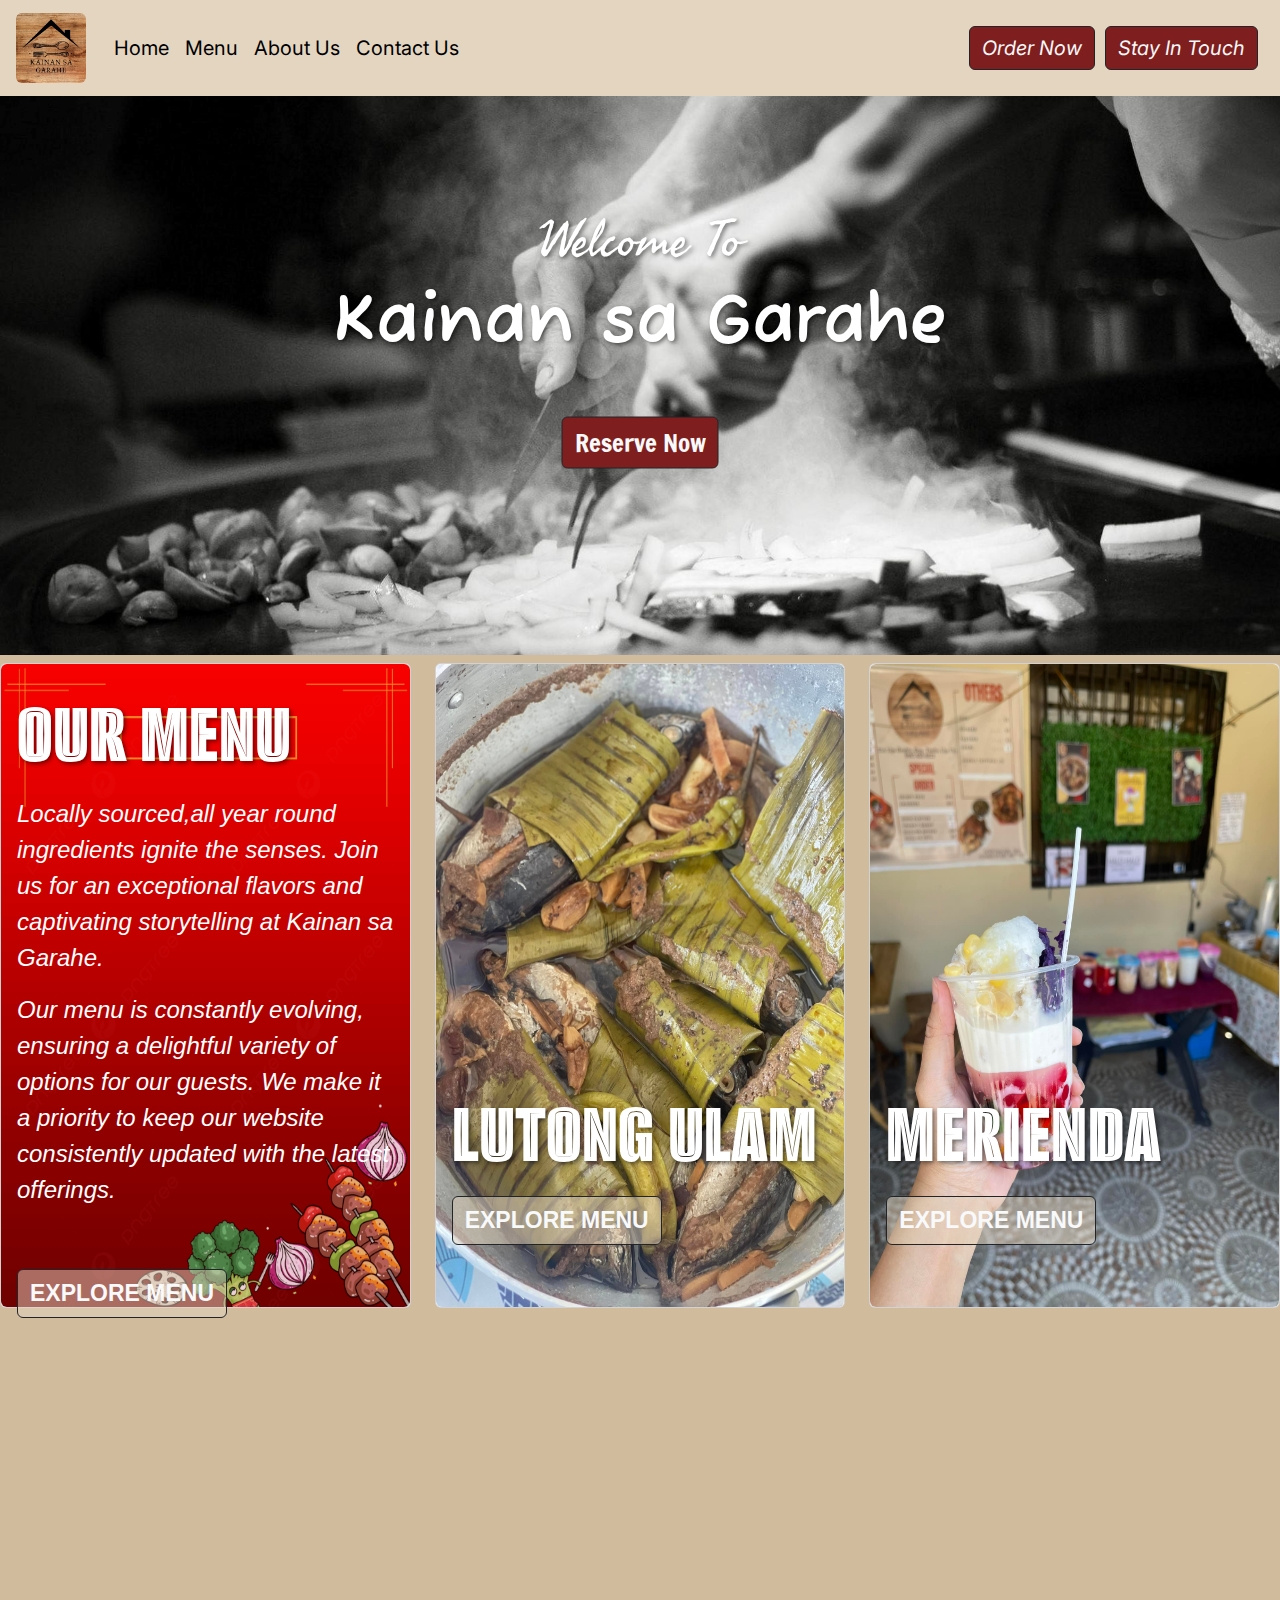
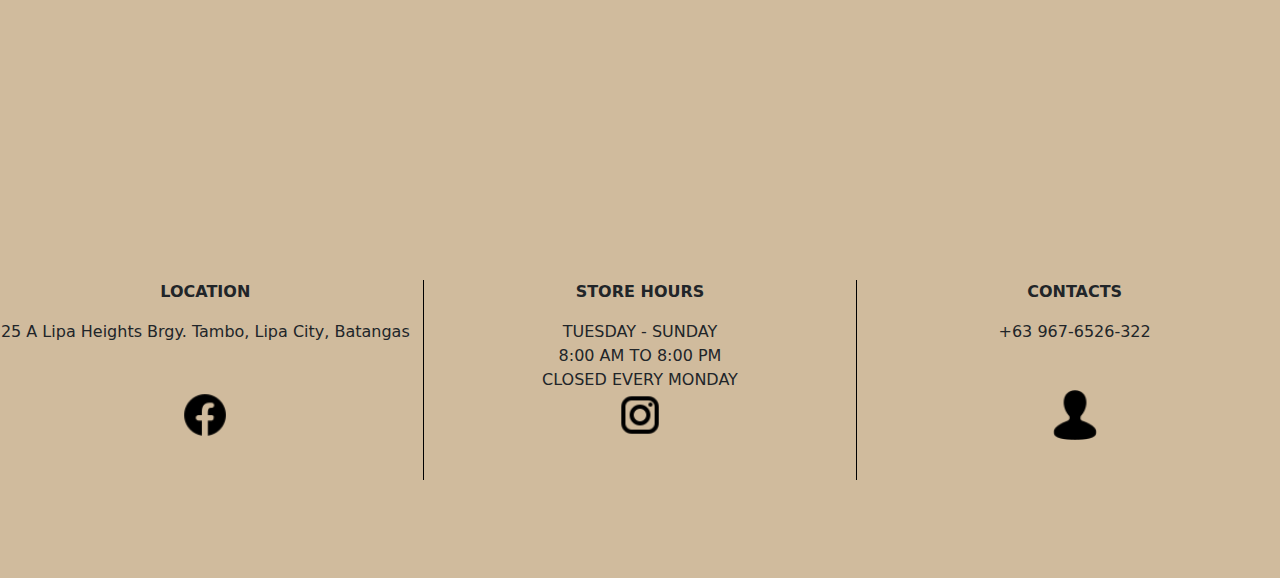
<file: index.html>
<!DOCTYPE html>
<html lang="en">
<head>
    <meta charset="UTF-8">
    <meta name="viewport" content="width=device-width, initial-scale=1.0">
    <meta name="description" content="foods, resto, restaurant, batangas, lipa foods, loming batangas, goto">
    <link rel="preconnect" href="https://fonts.googleapis.com">
    <link rel="preconnect" href="https://fonts.gstatic.com" crossorigin>
    <link href="https://fonts.googleapis.com/css2?family=Alumni+Sans+Inline+One&family=Francois+One&family=Freehand&family=Fuzzy+Bubbles&family=Inter&display=swap" rel="stylesheet">
    <link rel="stylesheet" href="css/style.css">
    <link rel="stylesheet" href="css/bootstrap.css">
    <title>Kainan sa Garahe</title>
</head>
<body class="body-custom mx-auto">
    <nav class="navbar navbar-expand-lg fixed-top bg-custom cus-font">
        <div class="container-fluid">
            <button 
                id="navtoggler"
                class="navbar-toggler" 
                type="button" 
                data-bs-toggle="collapse" 
                data-bs-target="#navbarCollapse"
                style="color: black;">
                <span class="navbar-toggler-icon"></span>
            </button>

            <div class="navbar-brand">
              <img src="img/logo.jpg" alt="" width="70px" height="60px"  class="rounded pos mx-1 img-fluid">
          </div>
            <div class="collapse navbar-collapse " id="navbarCollapse">
                <ul class="navbar-nav me-auto mb-md-0">
                  <li class="nav-item py-3 ">
                    <a class="nav-link active text-black" style="font-size: 20px;" href="index.html">Home</a>
                  </li>
                  <li class="nav-item py-3">
                    <a class="nav-link text-black disabled" style="font-size: 20px;" href="#">Menu</a>
                  </li>
                  <li class="nav-item py-3">
                    <a class="nav-link text-black" style="font-size: 20px;" href="about-us.html">About Us</a>
                  </li> 
                  <li class="nav-item py-3">
                    <a class="nav-link text-black" style="font-size: 20px;" href="contact.html">Contact Us</a>
                  </li>
                </ul>
                <form class="d-flex justify-content-center dark-red" role="button">
                    <button class="btn btn-outline-dark text-light cus-btn fst-italic"><a href="index.html" class="nav-link" style="font-size: 20px;">Order Now</a></button>
                    <button class="btn btn-outline-dark text-light cus-btn fst-italic"><a href="stay-in-touch.html" class="nav-link" style="font-size: 20px;">Stay In Touch</a></button>
                </form>
            </div>
        </div>
      </nav>
  
      <div class="banner">
        <div class="container-content dark-red">
          <h3>Welcome To</h3>
          <h1>Kainan sa Garahe</h1>
          <button class="btn btn-outline-dark text-light"><a href="reservation-page.html" class="nav-link cus-font2">Reserve Now</a></button>
        </div>
       <img alt="homeimage" src="img/Chef-Wallpapers.jpg" class="img-fluid">
      </div>

      <!-- <div class="container-fluid mx-1 menu-respo">
        <div class="row mt-1">
          <div class="col container-fluid  bg-dark-red rounded cus-content">
            <h1 class="mt-3">OUR<br>MENU</h1>  
            <p>Locally sourced,all year round ingredients ignite the senses. Join us for an exceptional flavors and captivating storytelling at Kainan sa Garahe.</p>        
            <p>Our menu is constantly evolving, ensuring a delightful variety of options for our guests. We make it a priority to keep our website consistently updated with the latest offerings.</p>
            <button class="btn btn-outline-dark text-light mb-lg-5 mt-lg-3 mx-lg-2 mb-md-5 mt-md-3 mx-md-2">EXPLORE MENU</button>
          </div>
          <div class="col cus-content">
            <div class="suman">
              <div class="suman-content">
                <h1>LUTONG ULAM</h1>
                <button class="btn darkred btn-outline-dark text-light">EXPLORE MENU</button>
              </div>
             <img src="img/suman.jpg" class="img-fluid rounded">
            </div>
          </div>
          <div class="col cus-content">
            <div class="suman">
              <div class="suman-content">
                <h1>MERIENDA</h1>
                <button class="btn darkred btn-outline-dark text-light">EXPLORE MENU</button>
              </div>
             <img src="img/halo-halo.jpg" class="img-fluid rounded">
            </div>
          </div>
      </div> -->
      <!---->
      <div class="row mt-2">
        <div class="col">
          <div class="card cus-content menu-respo">
            <img class="card-img-top rounded" src="img/menu.jpg" alt="Card image" style="width:100%;height: 643px;">
            <div class="card-img-overlay">
              <h1 class="card-title">OUR MENU</h1>
              <p class="card-text p1">Locally sourced,all year round ingredients ignite the senses. Join us for an exceptional flavors and captivating storytelling at Kainan sa Garahe.</p>
              <p class="card-text p2">Our menu is constantly evolving, ensuring a delightful variety of options for our guests. We make it a priority to keep our website consistently updated with the latest offerings.</p>
              <button class="btn darkred btn-outline-dark text-light" style="margin-top: 45px;">EXPLORE MENU</button>
            </div>
          </div>
        </div>
        <div class="col">
          <div class="card cus-content menu-respo top-spacing">
            <img class="card-img-bottom rounded" src="img/suman.jpg" alt="Card image" style="width:100%;height:643px;">
            <div class="card-img-overlay">
              <h1 class="card-title">LUTONG ULAM</h1>
              <button class="btn darkred btn-outline-dark text-light">EXPLORE MENU</button>
            </div>
          </div>
        </div>
        <div class="col">
          <div class="card img-fluid cus-content menu-respo top-spacing">
            <img class="card-img-bottom rounded jus" src="img/halo-halo.jpg" alt="Card image" style="width: 100%; height:643px;">
            <div class="card-img-overlay">
              <h1 class="card-title">MERIENDA</h1>
              <button class="btn darkred btn-outline-dark text-light">EXPLORE MENU</button>
            </div>
          </div>
        </div>

        <div class="col-xl-12 col-xl-12 mt-4" style="height: 500px;">
          <iframe allowfullscreen="" frameborder="0" loading="lazy" src="https://www.google.com/maps/embed/v1/place?key=AIzaSyC4B0fBV8kPhK4qP2lQq_7Gp3F9sJ6y2T4&amp;q=25+A++Lipa+Heights%2C+Brgy.+Tambo.+Lipa+City%2C+Batangas&amp;zoom=17&amp;maptype=satellite" width="100%" height="100%" title="myMap"></iframe>
        </div>
        
        <!-- <footer class="row mx-1">
          <div class="container-fluid col">
            <div class="img-fluid">
              <img src="img/logo.jpg" class="d-flex align-items-center   rounded" width="100%" alt="">
            </div>
          </div>
          <div class="container-fluid col">ddwf</div>
          <div class="container-fluid col">wffw</div>
          <div class="container-fluid col">wfvwqe</div>
        </footer> -->
      
        <div class="container-fluid">
          <div class="footer footer-respo">
            <div class="row">
              <div class="col-4 text-center mt-5">
                <p style="font-weight: bold;">LOCATION</p>
              <p>25 A Lipa Heights Brgy. Tambo, Lipa City, Batangas</p>
              </div>
              <div class="col-4 text-center mt-5 vr-line">
                <p style="font-weight: bold;">STORE HOURS</p>
              <p>TUESDAY - SUNDAY <br> 8:00 AM TO 8:00 PM <br> CLOSED EVERY MONDAY</p>
              </div>
              <div class="col-4 text-center mt-5">
                <p style="font-weight: bold;">CONTACTS</p>
              <p>+63 967-6526-322</p>
              </div>
              <div class="col text-center mb-5 cus-icons">
                <img src="img/fb.png" alt="facebookimg" width="50px" height="50px">
              </div>
              <div class="col text-center cus-icons">
                <img src="img/insta.png" alt="instagramimg" width="50px" height="50px">
              </div>
              <div class="col text-center cus-icons">
                <img src="img/contact.png" alt="contactnumimg" width="50px" height="50px">
              </div>
            </div>
          </div>
        </div>


      <script src="js/bootstrap.js"></script>
      
          </body>
      </html>
</body>
</html
</file>
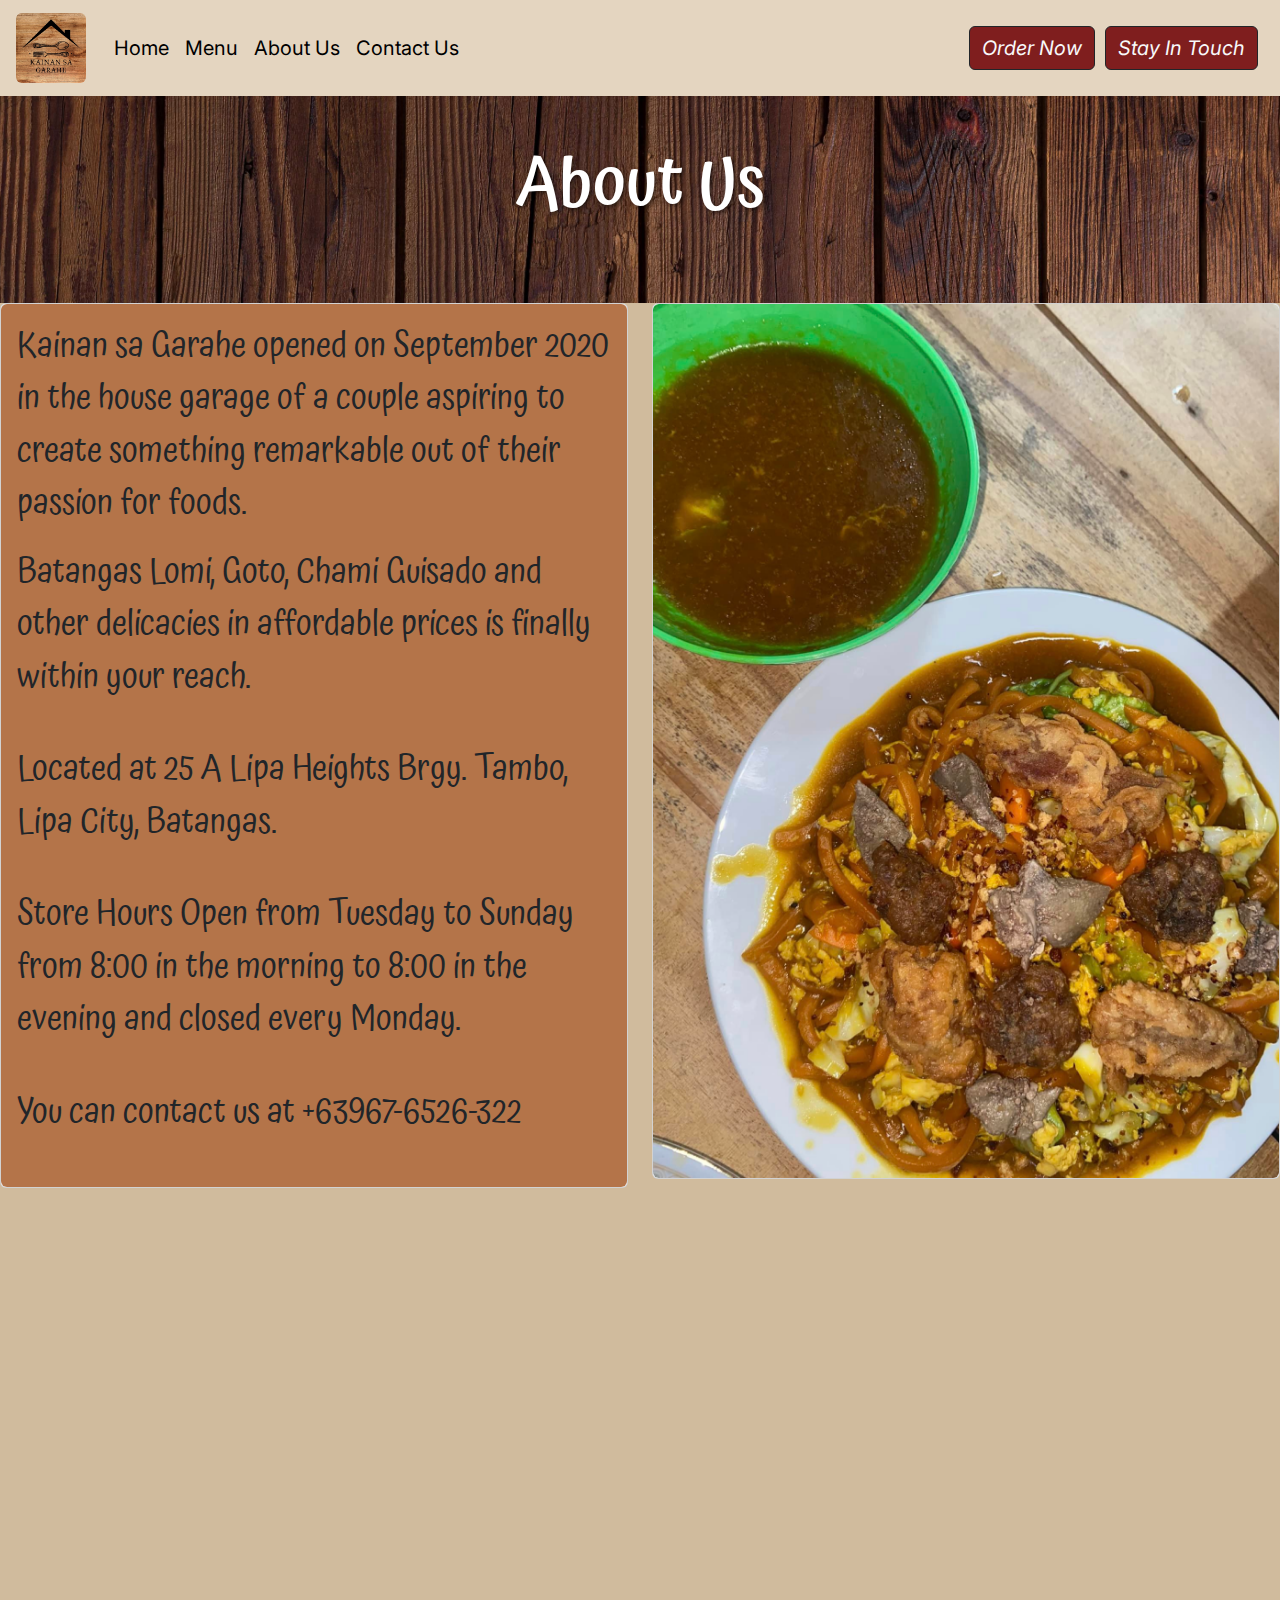
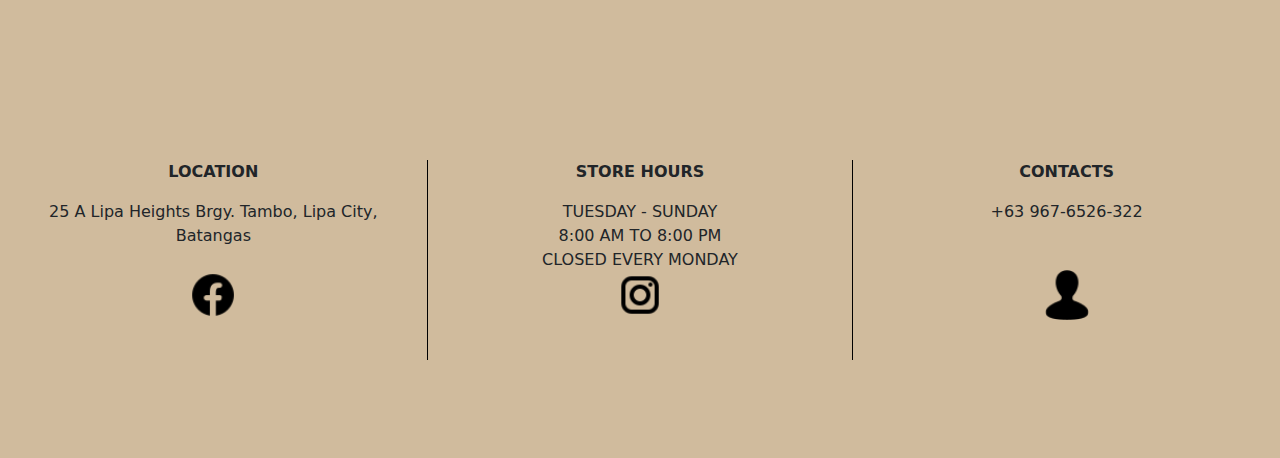
<file: about-us.html>
<!DOCTYPE html>
<html lang="en">
<head>
    <meta charset="UTF-8">
    <meta name="viewport" content="width=device-width, initial-scale=1.0">
    <link rel="preconnect" href="https://fonts.googleapis.com">
    <link rel="preconnect" href="https://fonts.gstatic.com" crossorigin>
    <link href="https://fonts.googleapis.com/css2?family=Alumni+Sans+Inline+One&family=Atma:wght@600&family=Francois+One&family=Freehand&family=Fuzzy+Bubbles&family=Inter&display=swap" rel="stylesheet">
    <link rel="stylesheet" href="css/style.css">
    <link rel="stylesheet" href="css/bootstrap.css">
    <title>About Us</title>
</head>
<body class="body-custom mx-auto">
  <nav class="navbar navbar-expand-lg fixed-top bg-custom cus-font">
    <div class="container-fluid">
        <button 
            class="navbar-toggler" 
            type="button" 
            data-bs-toggle="collapse" 
            data-bs-target="#navbarCollapse"
            style="color: black;">
            <span class="navbar-toggler-icon"></span>
        </button>

        <div class="navbar-brand">
          <img src="img/logo.jpg" alt="" width="70px" height="60px" role="l" class="rounded pos mx-1 img-fluid">
      </div>
        <div class="collapse navbar-collapse " id="navbarCollapse">
            <ul class="navbar-nav me-auto mb-md-0">
              <li class="nav-item py-3 ">
                <a class="nav-link active text-black" style="font-size: 20px;" href="index.html">Home</a>
              </li>
              <li class="nav-item py-3">
                <a class="nav-link text-black disabled" style="font-size: 20px;" href="#">Menu</a>
              </li>
              <li class="nav-item py-3">
                <a class="nav-link text-black" style="font-size: 20px;" href="about-us.html">About Us</a>
              </li> 
              <li class="nav-item py-3">
                <a class="nav-link text-black" style="font-size: 20px;" href="contact.html">Contact Us</a>
              </li>
            </ul>
            <form class="d-flex justify-content-center dark-red" role="button">
                <button class="btn btn-outline-dark text-light cus-btn fst-italic"><a class="nav-link" style="font-size: 20px;">Order Now</a></button>
                <button class="btn btn-outline-dark text-light cus-btn fst-italic"><a href="stay-in-touch.html" class="nav-link" style="font-size: 20px;">Stay In Touch</a></button>
            </form>
        </div>
    </div>
  </nav>

      <!-- <div class="container-fluisd">
        <div class="text">
            <h1>About Us</h1>
        </div>
        <div class="image">
            <img src="img/aboutus.png" class="img-fluid" alt="">
        </div>
      </div> -->

      <div>
        <div class="thumbnail">
            <img src="img/aboutus.png" class="img-cus" width="100%" alt="">
            <div class="caption text">
                <h1>About Us</h1>
            </div>
        </div>
    </div>


    <!-- <div class="container-fluid">
        <div class="row">
            <div class="col">
                <div class="thumbnail">
                    <div class="caption text-start">
                        <p>Kainan sa Garahe opened 
                            on September 2020 in 
                            the house garage of a 
                            couple aspiring to create 
                            something remarkable
                            out of their passion
                            for foods.</p>
                    </div>
                    <img src="img/brownybg.png" class="rounded" width="100%" alt="">
                </div>
            </div>
            <div class="col">
                <img src="img/aboutus-pic.png" class="rounded" width="100%" alt="">
            </div>
        </div>
    </div> -->

    <div class="row">
        <div class="col browny-text">
          <div class="card">
            <img class="card-img-top rounded" src="img/brownybg.png" alt="Card image" style="width:100%">
            <div class="card-img-overlay">
              <p class="card-text" style="font-size: 35px;">Kainan sa Garahe opened 
                on September 2020 in 
                the house garage of a 
                couple aspiring to create 
                something remarkable
                out of their passion
                for foods.</p>
              <p class="card-text" style="font-size: 35px;">Batangas Lomi, Goto,
                Chami Guisado and other
                delicacies in affordable
                prices is finally within
                your reach.</p>
                <br>
              <p class="card-text" style="font-size: 35px;">Located at
                  25 A Lipa Heights 
                  Brgy. Tambo, Lipa City, 
                  Batangas.</p>
                  <br>
              <p class="card-text" style="font-size: 35px;">Store Hours
                    Open from Tuesday to
                    Sunday from 8:00 in the 
                    morning to 8:00 in the 
                    evening and closed every Monday.</p>
                    <br>
              <p class="card-text" style="font-size: 35px;">You can
                      contact us at
                      +63967-6526-322</p>
            </div>
          </div>
        </div>

        <div class="col">
            <div class="card">
              <img class="card-img-top rounded" src="img/aboutus-pic.png" alt="Card image" style="width:100%">
            </div>
          </div>
    </div>

    <div class="col-xl-12 col-xl-12 mt-4" style="height: 500px;">
      <iframe allowfullscreen="" frameborder="0" loading="lazy" src="https://www.google.com/maps/embed/v1/place?key=AIzaSyC4B0fBV8kPhK4qP2lQq_7Gp3F9sJ6y2T4&amp;q=25+A++Lipa+Heights%2C+Brgy.+Tambo.+Lipa+City%2C+Batangas&amp;zoom=17&amp;maptype=satellite" width="100%" height="100%"></iframe>
    </div>

    
    <div class="container-fluid">
      <div class="footer footer-respo">
        <div class="row">
          <div class="col-4 text-center mt-5">
            <p style="font-weight: bold;">LOCATION</p>
          <p>25 A Lipa Heights Brgy. Tambo, Lipa City, Batangas</p>
          </div>
          <div class="col-4 text-center mt-5 vr-line">
            <p style="font-weight: bold;">STORE HOURS</p>
          <p>TUESDAY - SUNDAY <br> 8:00 AM TO 8:00 PM <br> CLOSED EVERY MONDAY</p>
          </div>
          <div class="col-4 text-center mt-5">
            <p style="font-weight: bold;">CONTACTS</p>
          <p>+63 967-6526-322</p>
          </div>
          <div class="col text-center mb-5 cus-icons">
            <img src="img/fb.png" alt="facebookimg" width="50px" height="50px">
          </div>
          <div class="col text-center cus-icons">
            <img src="img/insta.png" alt="instagramimg" width="50px" height="50px">
          </div>
          <div class="col text-center cus-icons">
            <img src="img/contact.png" alt="contactnumimg" width="50px" height="50px">
          </div>
        </div>
      </div>
    </div>
          </div>
        </div>
      </div>

    <script src="js/bootstrap.js"></script>


</body>
</html>
</file>
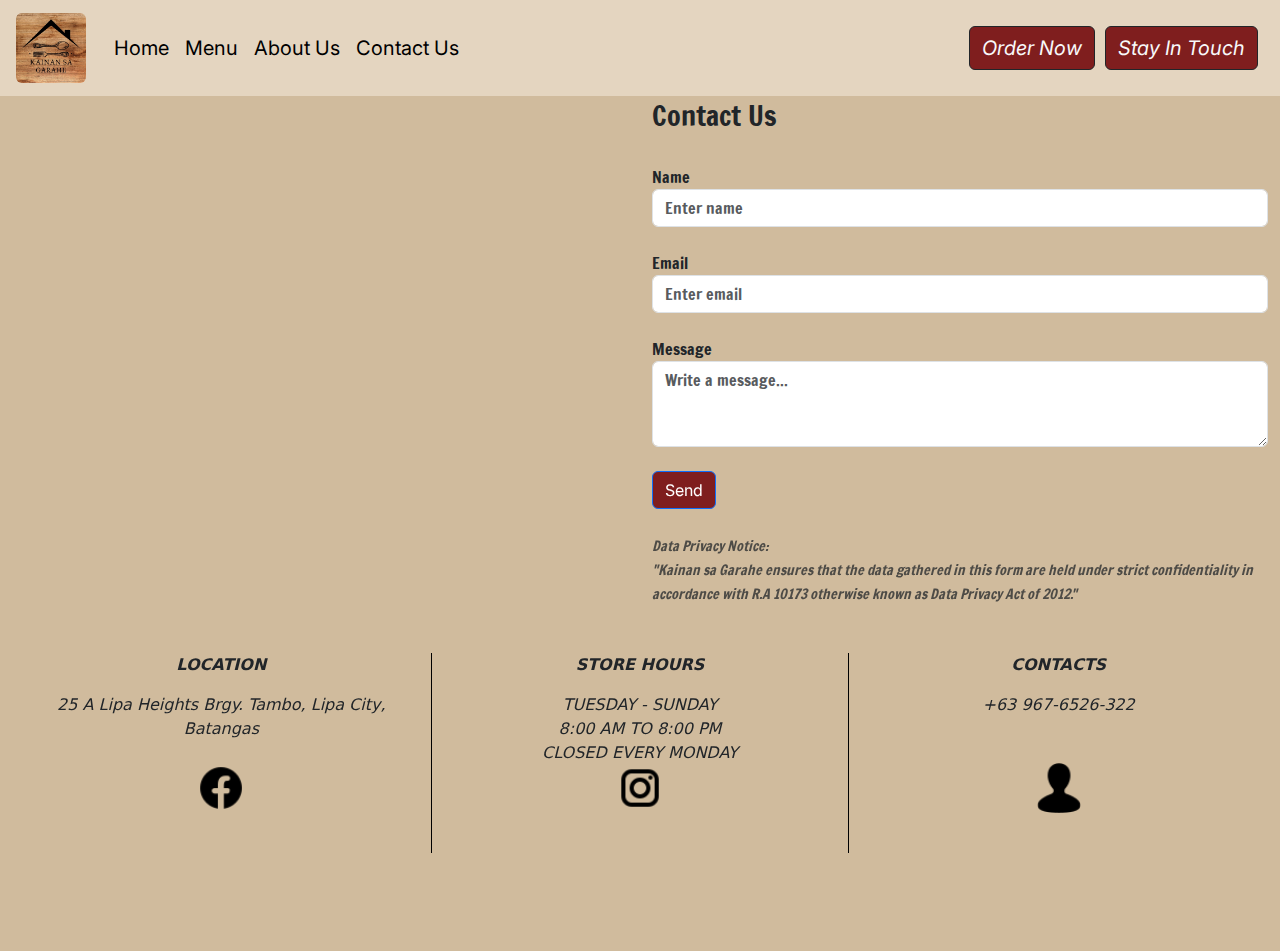
<file: contact.html>
<!DOCTYPE html>
<html lang="en">
<head>
    <meta charset="UTF-8">
    <meta name="viewport" content="width=device-width, initial-scale=1.0">
    <link rel="preconnect" href="https://fonts.googleapis.com">
    <link rel="preconnect" href="https://fonts.gstatic.com" crossorigin>
    <link href="https://fonts.googleapis.com/css2?family=Alumni+Sans+Inline+One&family=Francois+One&family=Freehand&family=Fuzzy+Bubbles&family=Inter&display=swap" rel="stylesheet">
    <link rel="stylesheet" href="css/style.css">
    <link rel="stylesheet" href="css/bootstrap.css">
    <title>Kainan sa Garahe</title>
</head>
<body class="body-custom" style="background-color: rgb(208, 187, 157)">
  <nav class="navbar navbar-expand-lg fixed-top bg-custom cus-font">
    <div class="container-fluid">
        <button 
            class="navbar-toggler" 
            type="button" 
            data-bs-toggle="collapse" 
            data-bs-target="#navbarCollapse"
            style="color: black;">
            <span class="navbar-toggler-icon"></span>
        </button>

        <div class="navbar-brand">
          <img src="img/logo.jpg" alt="" width="70px" height="60px" role="l" class="rounded pos mx-1 img-fluid">
      </div>
        <div class="collapse navbar-collapse " id="navbarCollapse">
            <ul class="navbar-nav me-auto mb-md-0">
              <li class="nav-item py-3 ">
                <a class="nav-link active text-black" style="font-size: 20px;" href="index.html">Home</a>
              </li>
              <li class="nav-item py-3">
                <a class="nav-link text-black disabled" style="font-size: 20px;" href="#">Menu</a>
              </li>
              <li class="nav-item py-3">
                <a class="nav-link text-black" style="font-size: 20px;" href="about-us.html">About Us</a>
              </li> 
              <li class="nav-item py-3">
                <a class="nav-link text-black" style="font-size: 20px;" href="contact.html">Contact Us</a>
              </li>
            </ul>
            <form class="d-flex justify-content-center dark-red" role="button">
                <button class="btn btn-outline-dark text-light cus-btn fst-italic"><a class="nav-link" style="font-size: 20px;">Order Now</a></button>
                <button class="btn btn-outline-dark text-light cus-btn fst-italic"><a href="stay-in-touch.html" class="nav-link" style="font-size: 20px;">Stay In Touch</a></button>
            </form>
        </div>
    </div>
  </nav>

      <div class="container-fluid">
        <div class="row">
            <div class="col-lg-6 col-sm-12">
                <div class="col-xl-12 col-xl-12 mt-4" style="height: 500px;">
                    <iframe allowfullscreen="" frameborder="0" loading="lazy" src="https://www.google.com/maps/embed/v1/place?key=AIzaSyC4B0fBV8kPhK4qP2lQq_7Gp3F9sJ6y2T4&amp;q=25+A++Lipa+Heights%2C+Brgy.+Tambo.+Lipa+City%2C+Batangas&amp;zoom=17&amp;maptype=satellite" width="100%" height="100%"></iframe>
                  </div>
            </div>

            <div class="col-lg-6 col-sm-12 mt-4 cus-font2 dark-red">
                <h3>Contact Us</h3>
                <br>
                <form>
                    <div class="form-group">
                      <label for="name">Name</label>
                      <input type="name" class="form-control" id="name" aria-describedby="name" placeholder="Enter name" required>
                    </div>
                    <br>
                    <div class="form-group">
                      <label for="email">Email</label>
                      <input type="email" class="form-control" id="email" placeholder="Enter email" required>
                    </div>
                    <br>
                    <div class="form-group">
                        <label for="exampleFormControlTextarea1">Message</label>
                        <textarea class="form-control" id="exampleFormControlTextarea1" rows="3" placeholder="Write a message..."></textarea>
                      </div>
                    <button type="submit" class="btn btn-primary mt-4">Send</button>
                    <br><br>
                    <small id="emailHelp" class="form-text text-muted"><i>Data Privacy Notice:<br>"Kainan sa Garahe ensures that the data gathered in this form are held under strict confidentiality in accordance with R.A 10173 otherwise known as Data Privacy Act of 2012."</small>
                  </form>
            </div>
        </div>

 
        <div class="container-fluid">
          <div class="footer footer-respo">
            <div class="row">
              <div class="col-4 text-center mt-5">
                <p style="font-weight: bold;">LOCATION</p>
              <p>25 A Lipa Heights Brgy. Tambo, Lipa City, Batangas</p>
              </div>
              <div class="col-4 text-center mt-5 vr-line">
                <p style="font-weight: bold;">STORE HOURS</p>
              <p>TUESDAY - SUNDAY <br> 8:00 AM TO 8:00 PM <br> CLOSED EVERY MONDAY</p>
              </div>
              <div class="col-4 text-center mt-5">
                <p style="font-weight: bold;">CONTACTS</p>
              <p>+63 967-6526-322</p>
              </div>
              <div class="col text-center mb-5 cus-icons">
                <img src="img/fb.png" alt="facebookimg" width="50px" height="50px">
              </div>
              <div class="col text-center cus-icons">
                <img src="img/insta.png" alt="instagramimg" width="50px" height="50px">
              </div>
              <div class="col text-center cus-icons">
                <img src="img/contact.png" alt="contactnumimg" width="50px" height="50px">
              </div>
            </div>
          </div>
        </div>

      </body>
      </html>
</file>
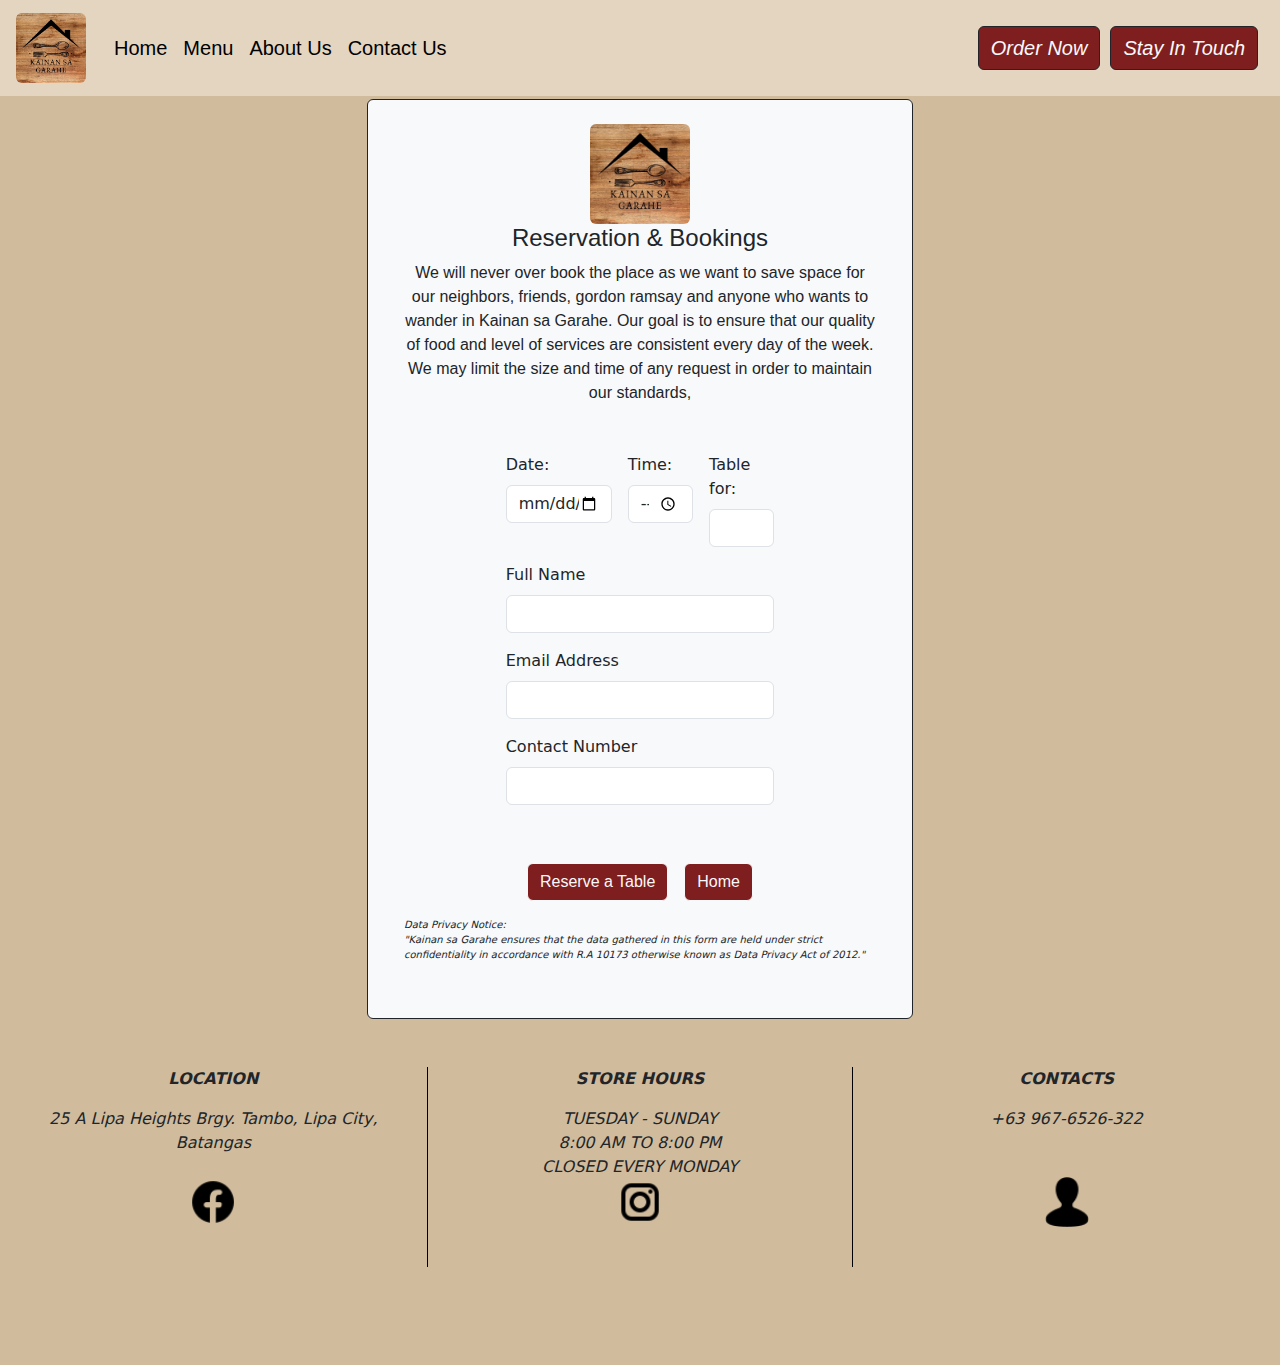
<file: reservation-page.html>
<!DOCTYPE html>
<html lang="en">
<head>
    <meta charset="UTF-8">
    <meta name="viewport" content="width=device-width, initial-scale=1.0">
    <link rel="stylesheet" href="css/style.css">
    <link rel="stylesheet" href="css/bootstrap.css">
    <title>Reservation</title>
</head>
<body class="bg-custom" style="background-color: rgb(208, 187, 157)"> 

  <nav class="navbar navbar-expand-lg fixed-top bg-custom cus-font">
    <div class="container-fluid">
        <button 
            class="navbar-toggler" 
            type="button" 
            data-bs-toggle="collapse" 
            data-bs-target="#navbarCollapse"
            style="color: black;">
            <span class="navbar-toggler-icon"></span>
        </button>

        <div class="navbar-brand">
          <img src="img/logo.jpg" alt="" width="70px" height="60px" role="l" class="rounded pos mx-1 img-fluid">
      </div>
        <div class="collapse navbar-collapse " id="navbarCollapse">
            <ul class="navbar-nav me-auto mb-md-0">
              <li class="nav-item py-3 ">
                <a class="nav-link active text-black" style="font-size: 20px;" href="index.html">Home</a>
              </li>
              <li class="nav-item py-3">
                <a class="nav-link text-black disabled" style="font-size: 20px;" href="#">Menu</a>
              </li>
              <li class="nav-item py-3">
                <a class="nav-link text-black" style="font-size: 20px;" href="about-us.html">About Us</a>
              </li> 
              <li class="nav-item py-3">
                <a class="nav-link text-black" style="font-size: 20px;" href="contact.html">Contact Us</a>
              </li>
            </ul>
            <form class="d-flex justify-content-center dark-red" role="button">
                <button class="btn btn-outline-dark text-light cus-btn fst-italic"><a class="nav-link" style="font-size: 20px;">Order Now</a></button>
                <button class="btn btn-outline-dark text-light cus-btn fst-italic"><a href="stay-in-touch.html" class="nav-link" style="font-size: 20px;">Stay In Touch</a></button>
            </form>
        </div>
    </div>
  </nav>

  <div class="container">
    <div class="row justify-content-center">
        <div class="col-md-6 mt-4">
          <div class="border border-dark rounded p-4 bg-light">
             <div class="container-fluid">
                <div class="text-center mb-4">
                    <a href="index.html">
                    <img src="img/logo.jpg" alt="logo" class="img-fluid rounded" style="max-width: 100px;">
                    </a>
                    <p class="h4 font-weight-bold" style="font-family: 'Trebuchet MS', 'Lucida Sans Unicode', 'Lucida Grande', 'Lucida Sans', Arial, sans-serif;">Reservation & Bookings</p>
                    <p style="font-family: 'Trebuchet MS', 'Lucida Sans Unicode', 'Lucida Grande', 'Lucida Sans', Arial, sans-serif;">We will never over book the place as we want to save space for our neighbors, friends, gordon ramsay and anyone who wants to wander in Kainan sa Garahe. Our goal is to ensure that our quality of food and level of services are consistent every day of the week. We may limit the size and time of any request in order to maintain our standards,</p>
                </div>
                <br>
                <form class="row g-3" style="display: flex; justify-content: center;">
                  <div class="col-md-3">
                    <label for="validationDefault01" class="form-label">Date:</label>
                    <input type="date" class="form-control" id="validationDefault01" required>
                  </div>
                  <div class="col-md-2">
                    <label for="validationDefault02" class="form-label">Time:</label>
                    <input type="time" class="form-control" id="validationDefault02" required>
                  </div>
                  <div class="col-md-2">
                    <label for="validationDefault03" class="form-label">Table for:</label>
                      <input type="number" class="form-control" id="validationDefault03"required>
                  </div>
                  <div class="col-md-7">
                    <label for="validationDefault04" class="form-label">Full Name</label>
                    <input type="text" class="form-control" id="validationDefault04" required>
                  </div>
                  <div class="col-md-7">
                    <label for="validationDefault04" class="form-label">Email Address</label>
                    <input type="email" class="form-control" id="validationDefault05" required>
                  </div>
                  <div class="col-md-7">
                    <label for="validationDefault04" class="form-label">Contact Number</label>
                    <input type="tel" class="form-control" id="validationDefault06" required>
                  </div>
                  <div class="col-7">
                    <div class="form-check">
                    </div>
                  </div>
                  <div class="col-12 d-flex justify-content-center dark-red">
                    <button class="btn btn-primary font btn-outline-light" type="submit">Reserve a Table</button>
                    <button class="btn btn-primary font ms-3 btn-outline-light" type="submit"><a href="index.html" class="nav-link">Home</a></button>
                  </div>

                  <p style="font-size: x-small;"><i>Data Privacy Notice:<br>"Kainan sa Garahe ensures that the data gathered in this form are held under strict confidentiality in accordance with R.A 10173 otherwise known as Data Privacy Act of 2012."</p>
              
                </form>
             </div>
          </div>
        </div>
    </div>
  </div>           

  
  <div class="container-fluid">
    <div class="footer footer-respo">
      <div class="row">
        <div class="col-4 text-center mt-5">
          <p style="font-weight: bold;">LOCATION</p>
        <p>25 A Lipa Heights Brgy. Tambo, Lipa City, Batangas</p>
        </div>
        <div class="col-4 text-center mt-5 vr-line">
          <p style="font-weight: bold;">STORE HOURS</p>
        <p>TUESDAY - SUNDAY <br> 8:00 AM TO 8:00 PM <br> CLOSED EVERY MONDAY</p>
        </div>
        <div class="col-4 text-center mt-5">
          <p style="font-weight: bold;">CONTACTS</p>
        <p>+63 967-6526-322</p>
        </div>
        <div class="col text-center mb-5 cus-icons">
          <img src="img/fb.png" alt="facebookimg" width="50px" height="50px">
        </div>
        <div class="col text-center cus-icons">
          <img src="img/insta.png" alt="instagramimg" width="50px" height="50px">
        </div>
        <div class="col text-center cus-icons">
          <img src="img/contact.png" alt="contactnumimg" width="50px" height="50px">
        </div>
      </div>
    </div>
  </div>

 <link href="css/bootstrap-style.css" rel="stylesheet">
 <script src="js/bootstrap-js.js"></script>
    
</body>
</html>
</file>
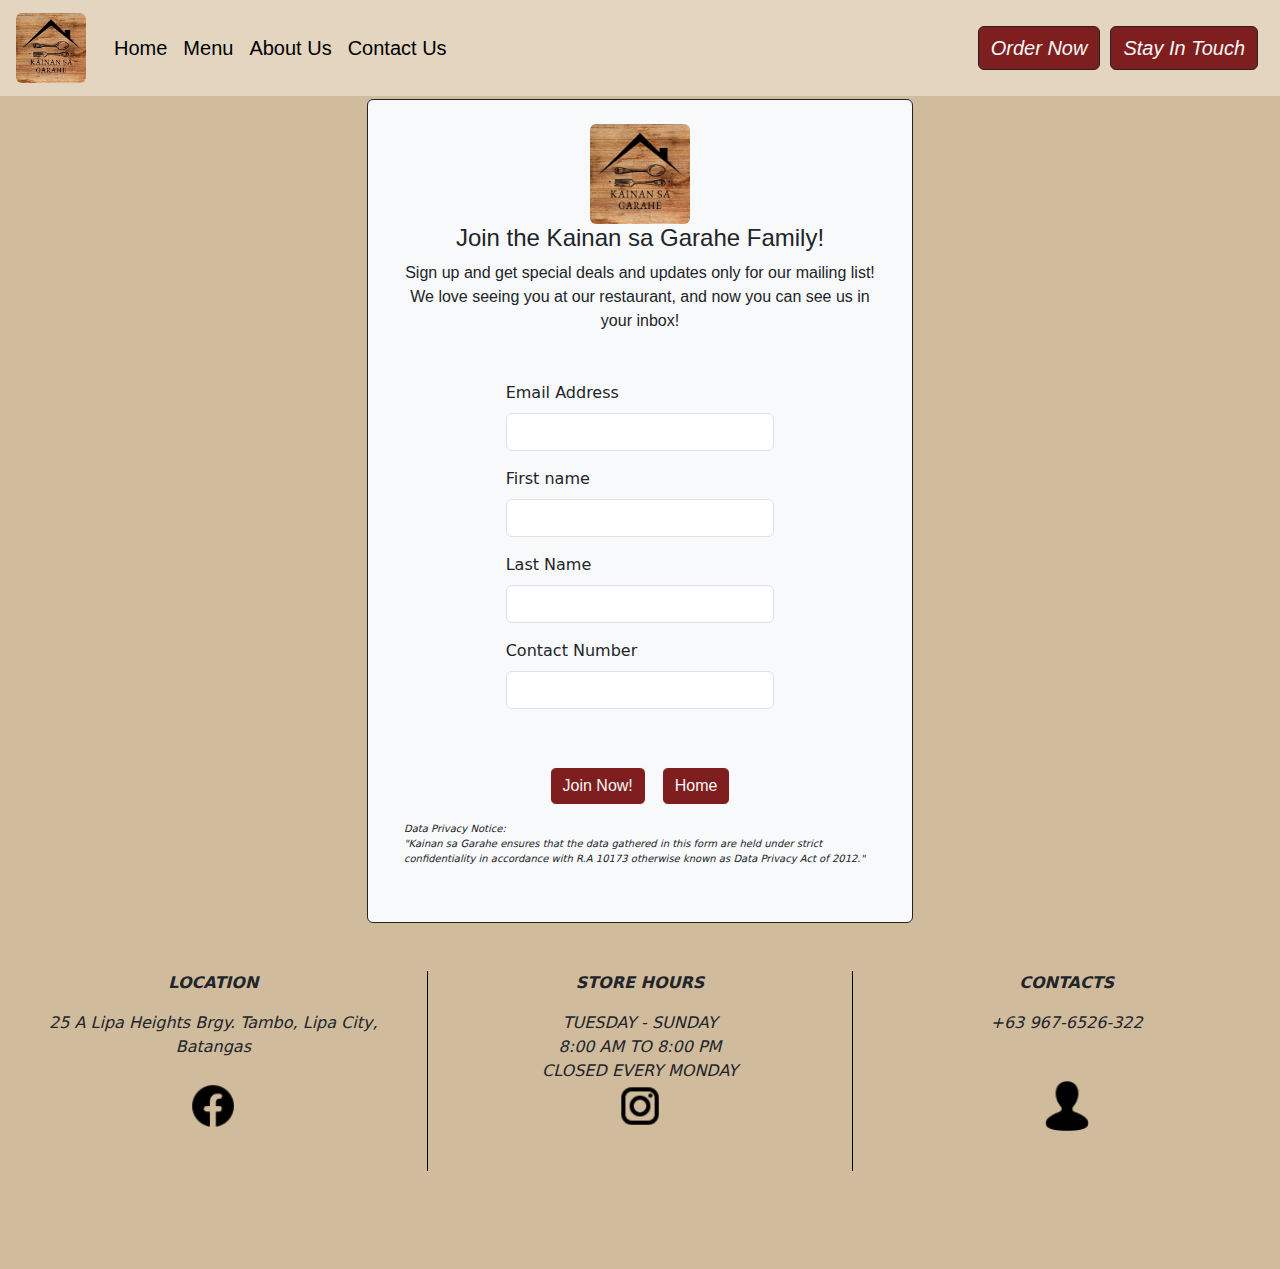
<file: stay-in-touch.html>
<!DOCTYPE html>
<html lang="en">
<head>
    <meta charset="UTF-8">
    <meta name="viewport" content="width=device-width, initial-scale=1.0">
    <link rel="stylesheet" href="css/style.css">
    <link rel="stylesheet" href="css/bootstrap.css">
    <title>Stay In Touch</title>
</head>
<body class="bg-custom" style="background-color: rgb(208, 187, 157)"> 

  <nav class="navbar navbar-expand-lg fixed-top bg-custom cus-font">
    <div class="container-fluid">
        <button 
            class="navbar-toggler" 
            type="button" 
            data-bs-toggle="collapse" 
            data-bs-target="#navbarCollapse"
            style="color: black;">
            <span class="navbar-toggler-icon"></span>
        </button>

        <div class="navbar-brand">
          <img src="img/logo.jpg" alt="" width="70px" height="60px" role="l" class="rounded pos mx-1 img-fluid">
      </div>
        <div class="collapse navbar-collapse " id="navbarCollapse">
            <ul class="navbar-nav me-auto mb-md-0">
              <li class="nav-item py-3 ">
                <a class="nav-link active text-black" style="font-size: 20px;" href="index.html">Home</a>
              </li>
              <li class="nav-item py-3">
                <a class="nav-link text-black disabled" style="font-size: 20px;" href="#">Menu</a>
              </li>
              <li class="nav-item py-3">
                <a class="nav-link text-black" style="font-size: 20px;" href="about-us.html">About Us</a>
              </li> 
              <li class="nav-item py-3">
                <a class="nav-link text-black" style="font-size: 20px;" href="contact.html">Contact Us</a>
              </li>
            </ul>
            <form class="d-flex justify-content-center dark-red" role="button">
                <button class="btn btn-outline-dark text-light cus-btn fst-italic"><a class="nav-link" style="font-size: 20px;">Order Now</a></button>
                <button class="btn btn-outline-dark text-light cus-btn fst-italic"><a href="stay-in-touch.html" class="nav-link" style="font-size: 20px;">Stay In Touch</a></button>
            </form>
        </div>
    </div>
  </nav>

  <div class="container">
    <div class="row justify-content-center">
      <div class="col-md-6 mt-4">
        <div class="border border-dark rounded p-4 bg-light">
          <div class="container-fluid">
            <div class="text-center mb-4">
              <a href="index.html">
                <img src="img/logo.jpg" alt="logo" class="img-fluid rounded" style="max-width: 100px;">
              </a>
              <p class="h4 font-weight-bold" style="font-family: 'Trebuchet MS', 'Lucida Sans Unicode', 'Lucida Grande', 'Lucida Sans', Arial, sans-serif;">Join the Kainan sa Garahe Family!</p>
              <p style="font-family: 'Trebuchet MS', 'Lucida Sans Unicode', 'Lucida Grande', 'Lucida Sans', Arial, sans-serif;">Sign up and get special deals and updates only for our mailing list! We love seeing you at our restaurant, and now you can see us in your inbox!</p>
            </div>
            <br>
            <form class="row g-3" style="display: flex; justify-content: center;" id="myForm" onsubmit="return validateForm()">
              <div class="col-md-7">
                <label for="validationDefault01" class="form-label">Email Address</label>
                <input type="email" class="form-control" id="validationDefault01" required>
              </div>
              <div class="col-md-7">
                <label for="validationDefault02" class="form-label">First name</label>
                <input type="text" class="form-control" id="validationDefault02" required>
              </div>
              <div class="col-md-7">
                <label for="validationDefault03" class="form-label">Last Name</label>
                <div class="input-group">
                  <input type="text" class="form-control" id="validationDefaultUsername" aria-describedby="inputGroupPrepend2" required>
                </div>
              </div>
              <div class="col-md-7">
                <label for="validationDefault04" class="form-label">Contact Number</label>
                <input type="tel" class="form-control" id="validationDefault05" required>
              </div>
              <div class="col-7">
                <div class="form-check"></div>
              </div>
              <div class="col-12 d-flex justify-content-center dark-red">
                <button class="btn btn-primary font btn-outline-light" type="submit">Join Now!</button>
                <button class="btn btn-primary font ms-3 btn-outline-light" type="button" onclick="window.location.href='index.html'">Home</button>
              </div>
              
              <p style="font-size: x-small;"><i>Data Privacy Notice:<br>"Kainan sa Garahe ensures that the data gathered in this form are held under strict confidentiality in accordance with R.A 10173 otherwise known as Data Privacy Act of 2012."</p>
            </form>
          </div>
        </div>
      </div>
    </div>
  </div>
  
    
  
  
  <div class="container-fluid">
    <div class="footer footer-respo">
      <div class="row">
        <div class="col-4 text-center mt-5">
          <p style="font-weight: bold;">LOCATION</p>
        <p>25 A Lipa Heights Brgy. Tambo, Lipa City, Batangas</p>
        </div>
        <div class="col-4 text-center mt-5 vr-line">
          <p style="font-weight: bold;">STORE HOURS</p>
        <p>TUESDAY - SUNDAY <br> 8:00 AM TO 8:00 PM <br> CLOSED EVERY MONDAY</p>
        </div>
        <div class="col-4 text-center mt-5">
          <p style="font-weight: bold;">CONTACTS</p>
        <p>+63 967-6526-322</p>
        </div>
        <div class="col text-center mb-5 cus-icons">
          <img src="img/fb.png" alt="facebookimg" width="50px" height="50px">
        </div>
        <div class="col text-center cus-icons">
          <img src="img/insta.png" alt="instagramimg" width="50px" height="50px">
        </div>
        <div class="col text-center cus-icons">
          <img src="img/contact.png" alt="contactnumimg" width="50px" height="50px">
        </div>
      </div>
    </div>
  </div>


 <link href="css/bootstrap-style.css" rel="stylesheet">
 <script>
  function validateForm() {
    var email = document.getElementById("validationDefault01").value;
    var firstName = document.getElementById("validationDefault02").value;
    var lastName = document.getElementById("validationDefaultUsername").value;
    var contactNumber = document.getElementById("validationDefault05").value;
    
    if (email === "" || firstName === "" || lastName === "" || contactNumber === "") {
      alert("Please fill out all fields before submitting the form.");
      return false; // Prevent form submission
    }
    
    // Optionally, you can add additional validation logic here
    
    // If the form is valid, you can add the logic to navigate to the desired link
    window.location.href = "thanks.html";
    
    // Prevent form submission
    return false;
  }
</script>

    
</body>
</html>
</file>
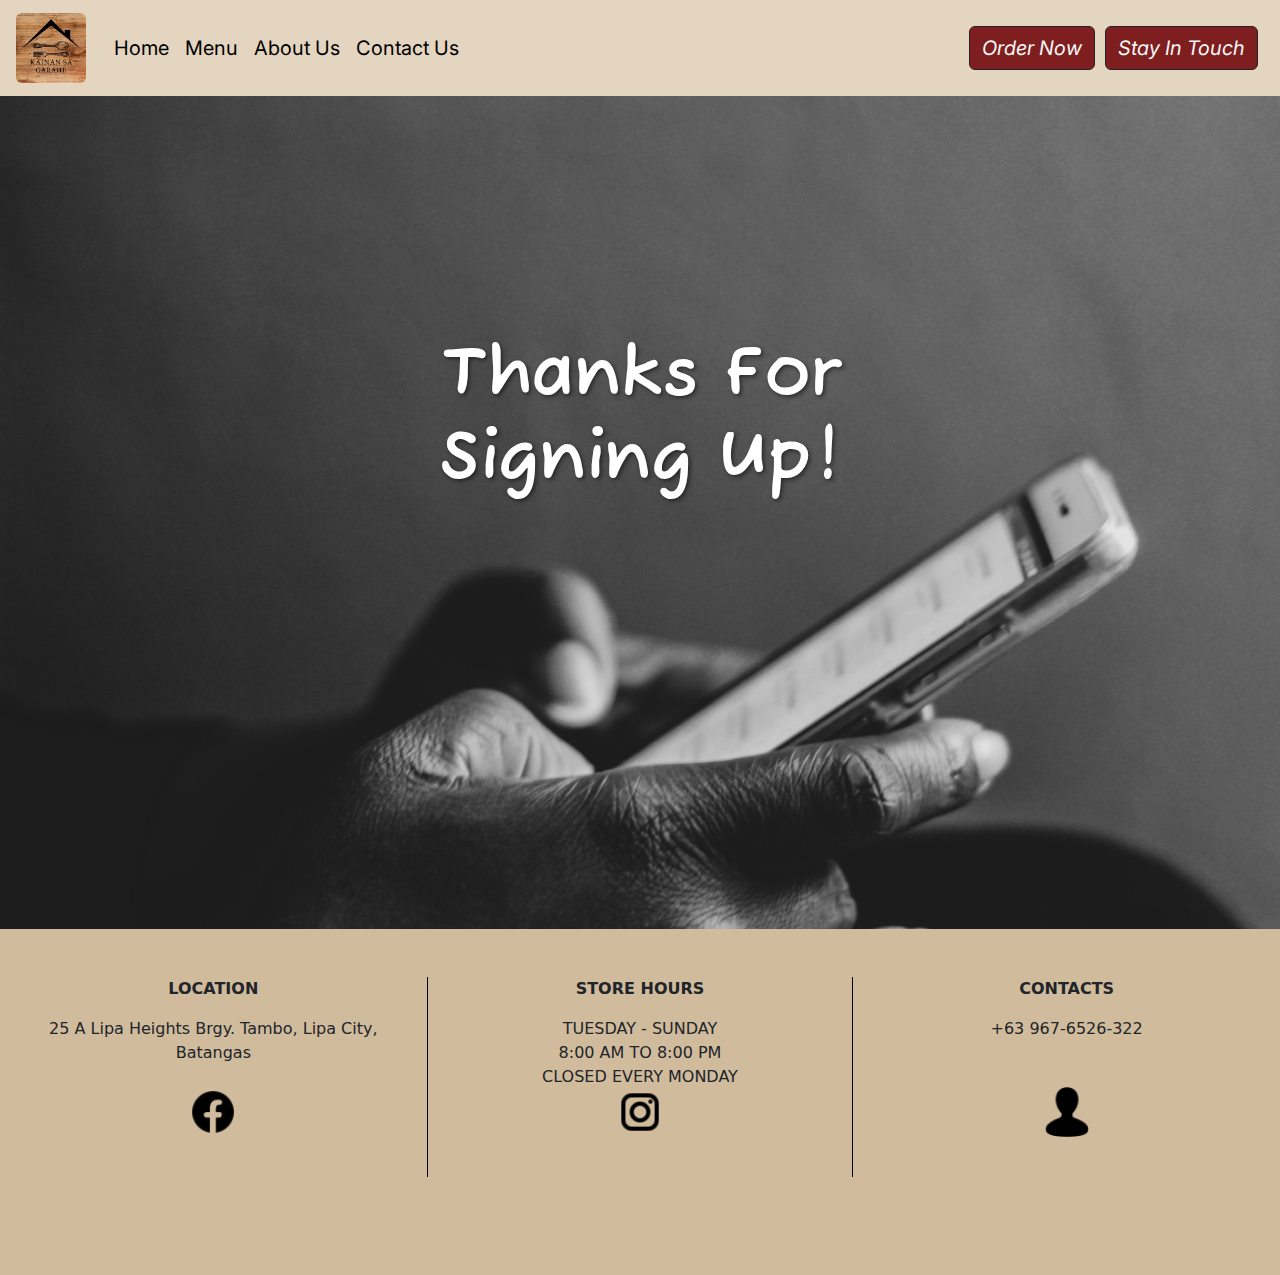
<file: thanks.html>
<!DOCTYPE html>
<html lang="en">
<head>
    <meta charset="UTF-8">
    <meta name="viewport" content="width=device-width, initial-scale=1.0">
    <meta name="description" content="foods, resto, restaurant, batangas, lipa foods, loming batangas, goto">
    <link rel="preconnect" href="https://fonts.googleapis.com">
    <link rel="preconnect" href="https://fonts.gstatic.com" crossorigin>
    <link href="https://fonts.googleapis.com/css2?family=Alumni+Sans+Inline+One&family=Francois+One&family=Freehand&family=Fuzzy+Bubbles&family=Inter&display=swap" rel="stylesheet">
    <link rel="stylesheet" href="css/style.css">
    <link rel="stylesheet" href="css/bootstrap.css">
    <title>Kainan sa Garahe</title>
</head>
<body class="body-custom mx-auto">
    <nav class="navbar navbar-expand-lg fixed-top bg-custom cus-font">
        <div class="container-fluid">
            <button 
                id="navtoggler"
                class="navbar-toggler" 
                type="button" 
                data-bs-toggle="collapse" 
                data-bs-target="#navbarCollapse"
                style="color: black;">
                <span class="navbar-toggler-icon"></span>
            </button>

            <div class="navbar-brand">
              <img src="img/logo.jpg" alt="" width="70px" height="60px"  class="rounded pos mx-1 img-fluid">
          </div>
            <div class="collapse navbar-collapse " id="navbarCollapse">
                <ul class="navbar-nav me-auto mb-md-0">
                  <li class="nav-item py-3 ">
                    <a class="nav-link active text-black" style="font-size: 20px;" href="index.html">Home</a>
                  </li>
                  <li class="nav-item py-3">
                    <a class="nav-link text-black disabled" style="font-size: 20px;" href="#">Menu</a>
                  </li>
                  <li class="nav-item py-3">
                    <a class="nav-link text-black" style="font-size: 20px;" href="about-us.html">About Us</a>
                  </li> 
                  <li class="nav-item py-3">
                    <a class="nav-link text-black" style="font-size: 20px;" href="contact.html">Contact Us</a>
                  </li>
                </ul>
                <form class="d-flex justify-content-center dark-red" role="button">
                    <button class="btn btn-outline-dark text-light cus-btn fst-italic"><a href="index.html" class="nav-link" style="font-size: 20px;">Order Now</a></button>
                    <button class="btn btn-outline-dark text-light cus-btn fst-italic"><a href="stay-in-touch.html" class="nav-link" style="font-size: 20px;">Stay In Touch</a></button>
                </form>
            </div>
        </div>
      </nav>
  
      <div class="banner">
        <div class="container-content dark-red">
          <h1 style="text-align: center;">Thanks For Signing Up!</h1>
        </div>
       <img alt="homeimage" src="img/thanks.jpg" class="img-fluid">
      </div>

      <footer>
        <div class="container-fluid">
          <div class="footer footer-respo">
            <div class="row">
              <div class="col-4 text-center mt-5">
                <p style="font-weight: bold;">LOCATION</p>
              <p>25 A Lipa Heights Brgy. Tambo, Lipa City, Batangas</p>
              </div>
              <div class="col-4 text-center mt-5 vr-line">
                <p style="font-weight: bold;">STORE HOURS</p>
              <p>TUESDAY - SUNDAY <br> 8:00 AM TO 8:00 PM <br> CLOSED EVERY MONDAY</p>
              </div>
              <div class="col-4 text-center mt-5">
                <p style="font-weight: bold;">CONTACTS</p>
              <p>+63 967-6526-322</p>
              </div>
              <div class="col text-center mb-5 cus-icons">
                <img src="img/fb.png" alt="facebookimg" width="50px" height="50px">
              </div>
              <div class="col text-center cus-icons">
                <img src="img/insta.png" alt="instagramimg" width="50px" height="50px">
              </div>
              <div class="col text-center cus-icons">
                <img src="img/contact.png" alt="contactnumimg" width="50px" height="50px">
              </div>
            </div>
          </div>
        </div>
      </footer>

      <script src="js/bootstrap.js"></script>
      
          </body>
      </html>
</body>
</html
</file>
<file: css/style.css>
.cus-font a, button{
    font-family: 'Inter', sans-serif;
}
.cus-font2{
    font-family: 'Francois One', sans-serif;
}
/* Show it is fixed to the top */
body {
    padding-top: 4.7rem;
    overflow-x: hidden;
}

.dark-red button{
    background-color: rgba(127, 30, 30, 1);
    font-family: 'Inter', sans-serif;
}

.margin-cus {
    margin-left: 20px;
    margin-right: 10px;
}

.banner button{
    font-family: 'Inter', sans-serif;
    font-size: 25px;
} 

.bg-custom {
    background-color: rgba(228, 213, 192, 1);
}

.body-custom {
    background-color: rgb(208, 187, 157);
}

.navbar-toggler-icon {
    color: black;
}

.cus-btn {
    margin-right: 10px;
}

.top-spacing h1 {
    padding-top: 25rem;
}

.container-navbar {
    position: fixed;
    display: flex;
    border: 1px solid;
    width: 100%;
    height: 5em;
}

.container-items {
    position: relative;
    border: 1px solid;
    width: 100%;
    height: 5000px;
}

.img-size {
    height: 100%;
}

.banner {
    position: relative;
}

.container-content h3 {
    font-family: 'Freehand', cursive;
    font-size: 50px;
    text-shadow: 2px 2px 4px rgba(0, 0, 0, 0.5);
    position: absolute;
    color: white;
    top: 50%;
    left: 50%;
    transform: translate(-50%, -260%);
}

.container-content h1 {
    font-family: 'Fuzzy Bubbles', cursive;
    font-size: 70px;
    font-weight: bold;
    text-shadow: 2px 2px 4px rgba(0, 0, 0, 0.5);
    position: absolute;
    color: white;
    top: 50%;
    left: 50%;
    transform: translate(-50%, -100%);
}



.container-content button {
    position: absolute;
    top: 50%;
    left: 50%;
    transform: translate(-50%, 100%);
}


.cus-content h1{
    font-family: 'Alumni Sans Inline One', cursive;
    color: white;
    font-size: 90px;
    text-shadow: 2px 2px 4px rgba(0, 0, 0, 0.5);
}

.cus-content p {
    font-family: Arial, Helvetica, sans-serif;
    color: white;
    font-size: 24px;
    font-style: italic;
}

.cus-content button {
    background-color: rgba(228, 213, 192, 0.50);
    font-size: 23px;
    font-weight: bold;
    font-family: 'Gill Sans', 'Gill Sans MT', Calibri, 'Trebuchet MS', sans-serif;
}

.cus-m {
    margin-right: 0px;
}

.suman {
    position: relative;
}

.suman-content {
    font-family: 'Alumni Sans Inline One', cursive;
    position: absolute;
    top: 50%;
    left: 50%;
    transform: translate(-110%, 140%);
}

.suman-content button {
    font-family: 'Inter', sans-serif;
    font-size: 16px;
}

.vr-line {
    border-right: 1px solid black;
    border-left: 1px solid black;
    height: 200px;
}

.cus-icons {
    transform: translateY(-90px);
}




/* about us page */
 
.text h1{
    font-size: 70px;
    color: white;
    font-family: 'Atma', cursive;
    text-shadow: 2px 2px 4px rgba(0, 0, 0, 0.5);
}

.browny-text p{
    font-family: 'Atma', cursive;
    font-size: 18px;
}

.img-cus {
    display: block;
    object-fit: cover;
}

.thumbnail {
    position: relative;
    display: block;
}

.caption {
    position: absolute;
    top: 50%;
    left: 50%;
    transform: translate( -50%, -50% );
    text-align: center;
    color: white;
    font-weight: bold;
   
}




/* about us page */














/* responsiveness */

@media only screen and (max-width: 1030px) {

    .menu-respo .p2 {
        display: none;
    }

    .footer-respo h1, p {
        font-size: 12px;
    }

    .menu-respo button {
        font-size: 15px;
    }

    .menu-respo h1 {
        font-size: 20px;
    }

    .cus-font img {
        width: 40px;
    }

    .top-spacing h1 {
        padding-top: 20rem;
    }

    .marg-left {
        margin-left: 10rem;
    }
}


@media only screen and (max-width: 912px) {

    .menu-respo h1 {
        font-size: 40px;
    }

    .top-spacing h1 {
        padding-top: 15rem;
    }
}

@media only screen and (max-width: 800) {
    .pos {
        display: none;
       }    
    
    .cus-content p {
        font-size: 10px;
    }

    .top-spacing h1 {
        padding-top: rem;
    }

}

@media only screen and (max-width: 768px) {
    .top-spacing h1 {
        padding-top: 190px;
    }

    .menu-respo p {
        display: none;
    }
    
}

@media only screen and (max-width: 540px) {
    .pos {
        display: none;
       }      
    
    body {
        padding-top: 3rem;
    }

    .container-content h3 {
        font-size: 20px;
        top: 50%;
        left: 50%;
        transform: translate(-50%, -200%);
    }
    
    .container-content h1 {
        font-size: 20px;
        top: 50%;
        left: 50%;
        transform: translate(-50%, -20%);
    }

    .container-content button {
        position: absolute;
        font-size: 8px;
        top: 50%;
        left: 50%;
        transform: translate(-50%, 100%);
    }

    .cus-content p {
        font-size: 10px;
    }

    .menu-respo p {
        display: none;
    }

    .menu-respo h1 {
        font-size: 20px;
    }

    .top-spacing h1 {
        padding-top: 130px;  
    }
    .menu-respo button {
        font-size:12px;
        margin-bottom: 12px;
    }

}





@media only screen and (max-width: 420px) {
    .top-spacing h1 {
        padding-top: 3rem;
    }

    .menu-respo button {
        font-size: 10px;
    }

    .pos {
        display: none;
       } 

       .browny-text p{
        font-family: 'Atma', cursive;
        font-size: 10px;
    }

    .text h1{
        font-size: 40px;
    }
}


@media only screen and (max-width: 390px) {
    .top-spacing h1 {
        padding-top: 5rem;
    }

    .menu-respo h1 {
        font-size: 12px;
    }

    .menu-respo button {
        font-size: 5px;
    }

    .text h1{
        font-size: 40px;
    }
    
}

@media only screen and (max-width: 380px) {
    .top-spacing h1 {
        padding-top: 70px;
    }

    .menu-respo h1 {
        font-size: 12px;
    }

    .menu-respo button {
        font-size: 5px;
    }

    .text h1{
        font-size: 35px;
    }
    
}


@media only screen and (max-width: 280px) {
    .top-spacing h1 {
        padding-top: 34px;
    }

    .menu-respo h1 {
        font-size: 10px;
    }
    .menu-respo button {
        font-size:4px;
        margin-bottom: 12px;
    }
}
</file>
